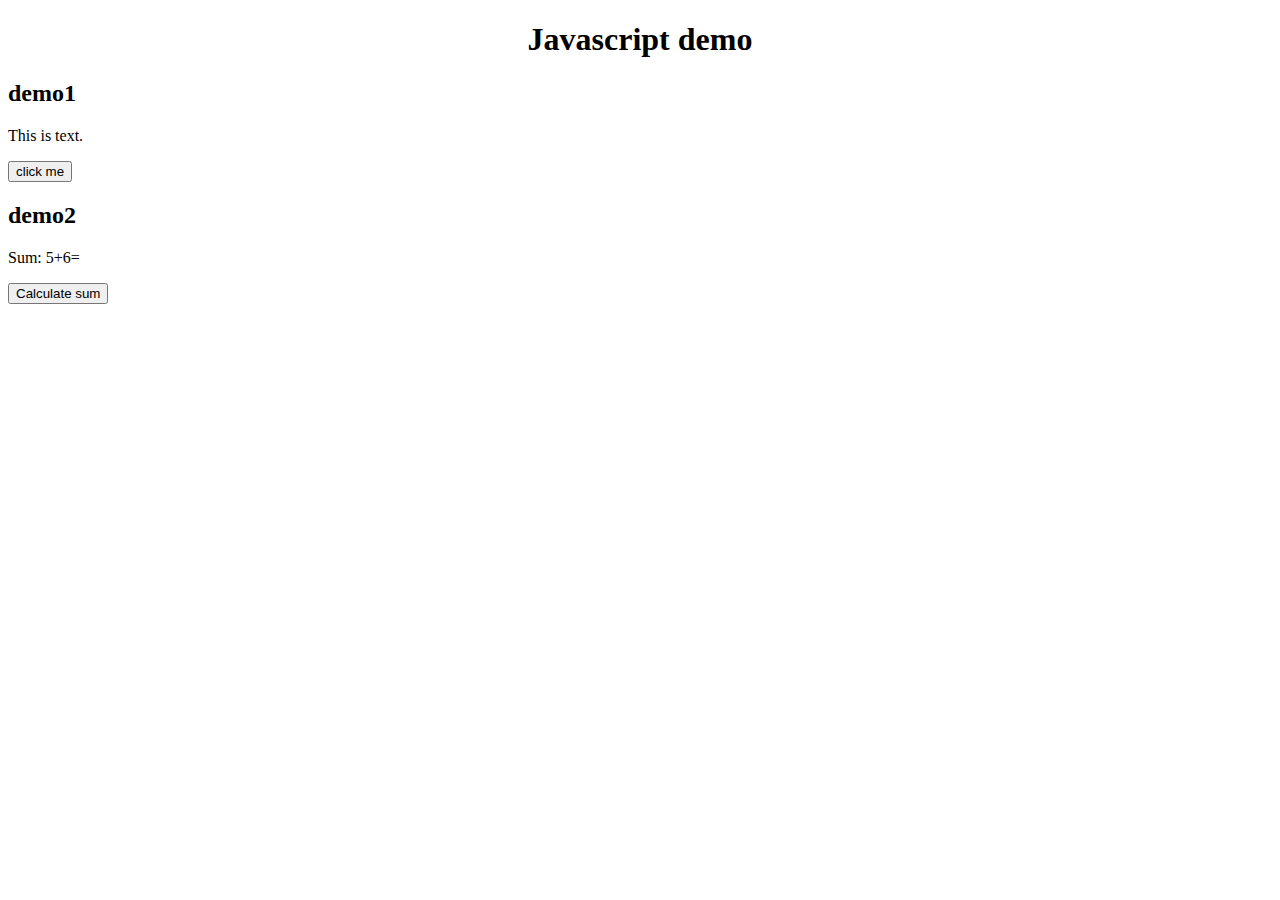
<file: index.html>
<!DOCTYPE html>
<html lang="en">
<head>
    <meta charset="UTF-8">
    <meta name="viewport" content="width=device-width, initial-scale=1.0">
    <title>JS Practice</title>
    <script src="script.js"></script>
</head>
<body>
    <div class="ply1">
        <h1 style="text-align: center;">Javascript demo</h1>
        <h2>demo1</h2>
        <p id="demo1">This is text.</p>
        <button onclick="changePara()">click me</button>
    </div>
    <div>
        <h2>demo2</h2>
        <p id="demo2">Sum: 5+6=</p>
        <button onclick="sum()">Calculate sum</button>
    </div>
</body>
</html>
</file>
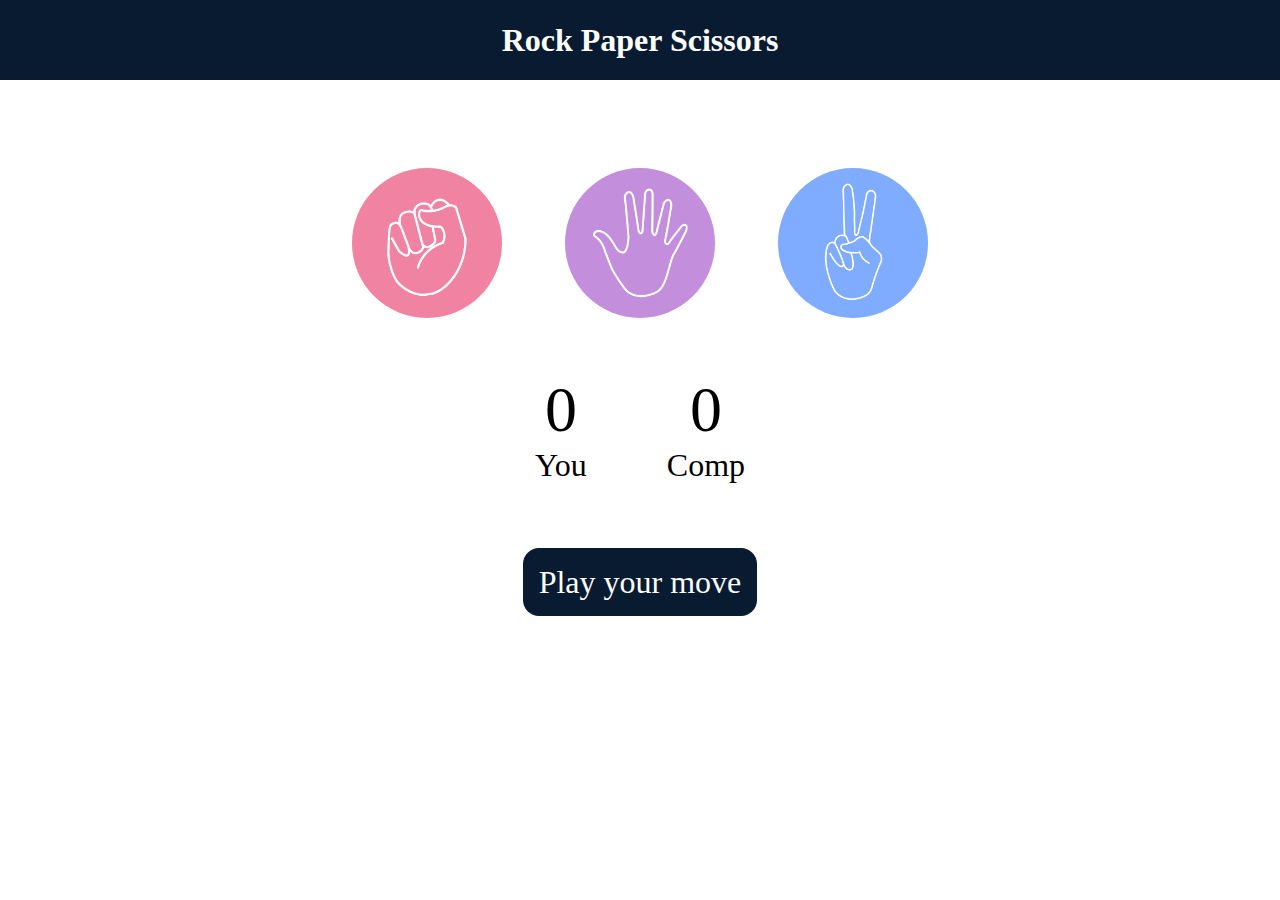
<file: RockPaperScissors/index.html>
<!DOCTYPE html>
<html lang="en">
  <head>
    <meta charset="UTF-8" />
    <meta name="viewport" content="width=device-width, initial-scale=1.0" />
    <title>Rock Paper Scissors Game</title>
    <link rel="stylesheet" href="style.css" />
  </head>
  <body>
    <h1>Rock Paper Scissors</h1>
    <div class="choices">
      <div class="choice" id="rock">
        <img src="./images/rock.png" />
      </div>
      <div class="choice" id="paper">
        <img src="./images/paper.png" />
      </div>
      <div class="choice" id="scissors">
        <img src="./images/scissors.png" />
      </div>
    </div>

    <div class="score-board">
      <div class="score">
        <p id="user-score">0</p>
        <p>You</p>
      </div>
      <div class="score">
        <p id="comp-score">0</p>
        <p>Comp</p>
      </div>
    </div>

    <div class="msg-container">
      <p id="msg">Play your move</p>
    </div>
    <script src="app.js"></script>
  </body>
</html>
</file>
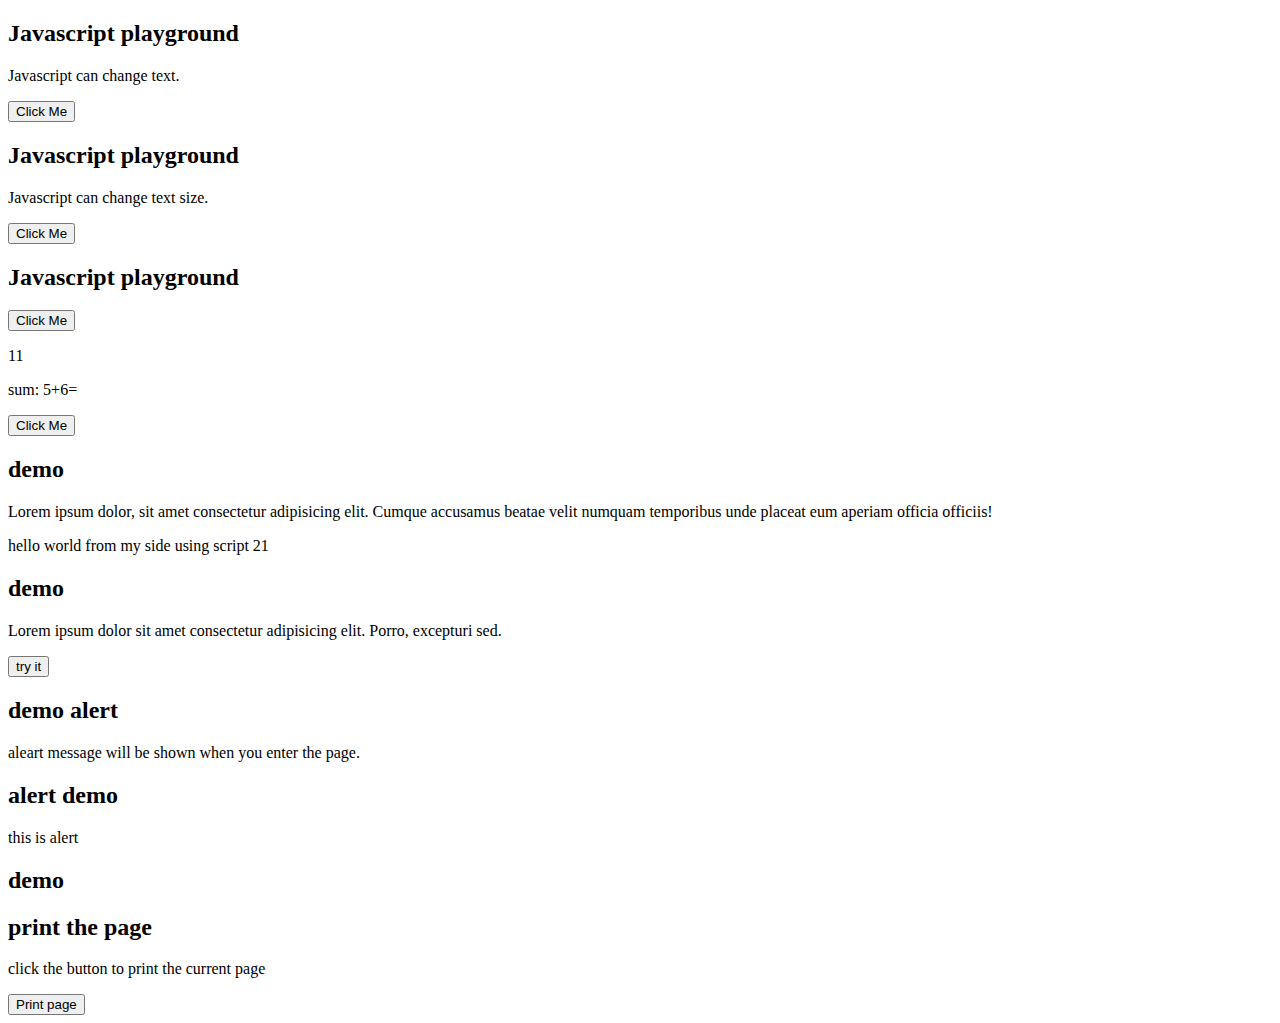
<file: index0.html>
<!DOCTYPE html>
<html lang="en">
<head>
    <meta charset="UTF-8">
    <meta name="viewport" content="width=device-width, initial-scale=1.0">
    <title>Javascript Practice</title>
</head>
<body>
    <!--  -->
    <div class="ply-1">
        <h2> Javascript playground</h2>

            <p id="demo1">Javascript can change text.</p>
            <button onclick="document.getElementById('demo1').innerHTML='Hello from my side'">Click Me</button>
    </div>
<!--  -->
    <div class="ply-1">
        <h2> Javascript playground</h2>

            <p id="demo2">Javascript can change text size.</p>
            <button onclick="document.getElementById('demo2').style.fontSize='21px'">Click Me</button>
    </div>
<!--  -->
    <div class="ply-1">
        <h2> Javascript playground</h2>

            <p id="demo3" style="display: none;">Javascript can change text size.</p>
            <button onclick="document.getElementById('demo3').style.display='block'">Click Me</button>
    </div>
<!--  -->
    <div>
        <p id="demo4">sum: 5+6=</p>
        <script>
            document.getElementById("demo4").innerHTML = 5 + 6;
        </script>
    </div>
<!--  -->
    <div>
        <p id="demo5">sum: 5+6=</p>
        <script>
            function sum() {
                document.getElementById("demo5").innerHTML = 5 + 6;
            }
        </script>
        <button onclick="sum()">Click Me</button>
    </div>
    <!--  -->
    <div>
        <h2>demo</h2>
        <p>Lorem ipsum dolor, sit amet consectetur adipisicing elit. Cumque accusamus beatae velit numquam temporibus unde placeat eum aperiam officia officiis!</p>
        <script>
            document.write("hello world from my side using script ");
            document.write(5+16);
        </script>
    </div>
    <!--  -->
    <div>
        <h2>demo</h2>
        <p>Lorem ipsum dolor sit amet consectetur adipisicing elit. Porro, excepturi sed.</p>
        <button onclick="document.write(5+16)">try it</button>
    </div>
<!--  -->
    <div>
        <h2>demo alert</h2>
        <p>aleart message will be shown when you enter the page.</p>
        <script>
            window.alert("you are hacked and welcome to js learning world");
        </script>
    </div>
    <!--  -->
    <div>
        <h2>alert demo</h2>
        <p>this is alert</p>
        <script>
            alert(100+8);
        </script>
    </div>
    <!--  -->
    <div>
        <h2>demo</h2>
        <script>
            console.log("this is printed in console");
            console.log(5+6);
        </script>
    </div>
    <!--  -->
    <div>
        <h2>print the page</h2>
        <p>click the button to print the current page</p>
        <button onclick="window.print()">Print page</button>
    </div>
</body>
</html>
</file>
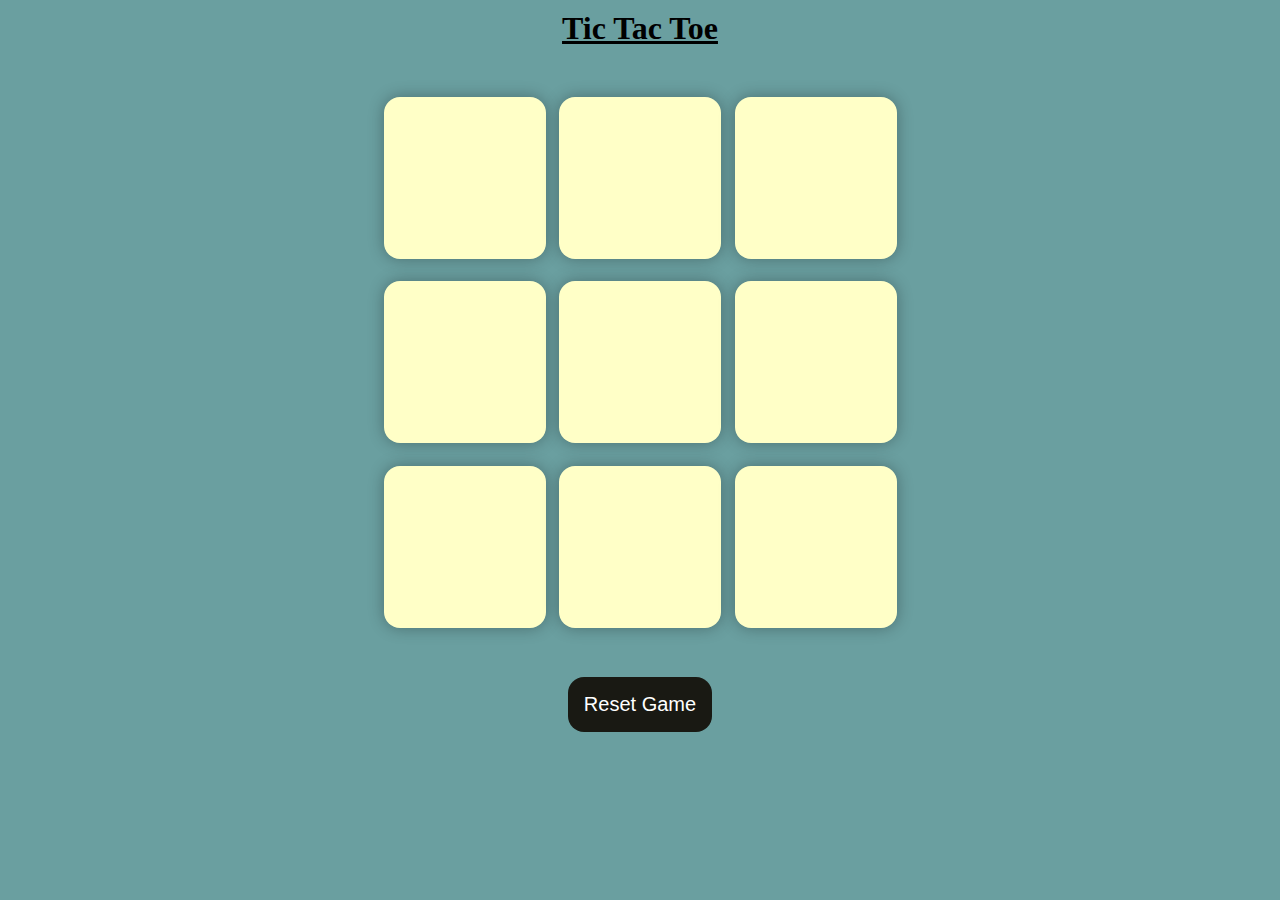
<file: tic_tac_toe.html>
<!DOCTYPE html>
<html lang="en">
  <head>
    <meta charset="UTF-8" />
    <meta name="viewport" content="width=device-width, initial-scale=1.0" />
    <title>Tic-Tac-Toe Game</title>
    <link rel="stylesheet" href="tic_tac_toe.css" />
  </head>
  <body>
    <div class="msg-container hide">
      <p id="msg">Winner</p>
      <button id="new-btn">New Game</button>
    </div>
    <main>
      <h1 style="text-decoration:underline; margin-top: 10px;">Tic Tac Toe</h1>
      <div class="container">
        <div class="game">
          <button class="box"></button>
          <button class="box"></button>
          <button class="box"></button>
          <button class="box"></button>
          <button class="box"></button>
          <button class="box"></button>
          <button class="box"></button>
          <button class="box"></button>
          <button class="box"></button>
        </div>
      </div>
      <button id="reset-btn">Reset Game</button>
    </main>
    <script src="tic_tac_toe.js"></script>
  </body>
</html>
</file>
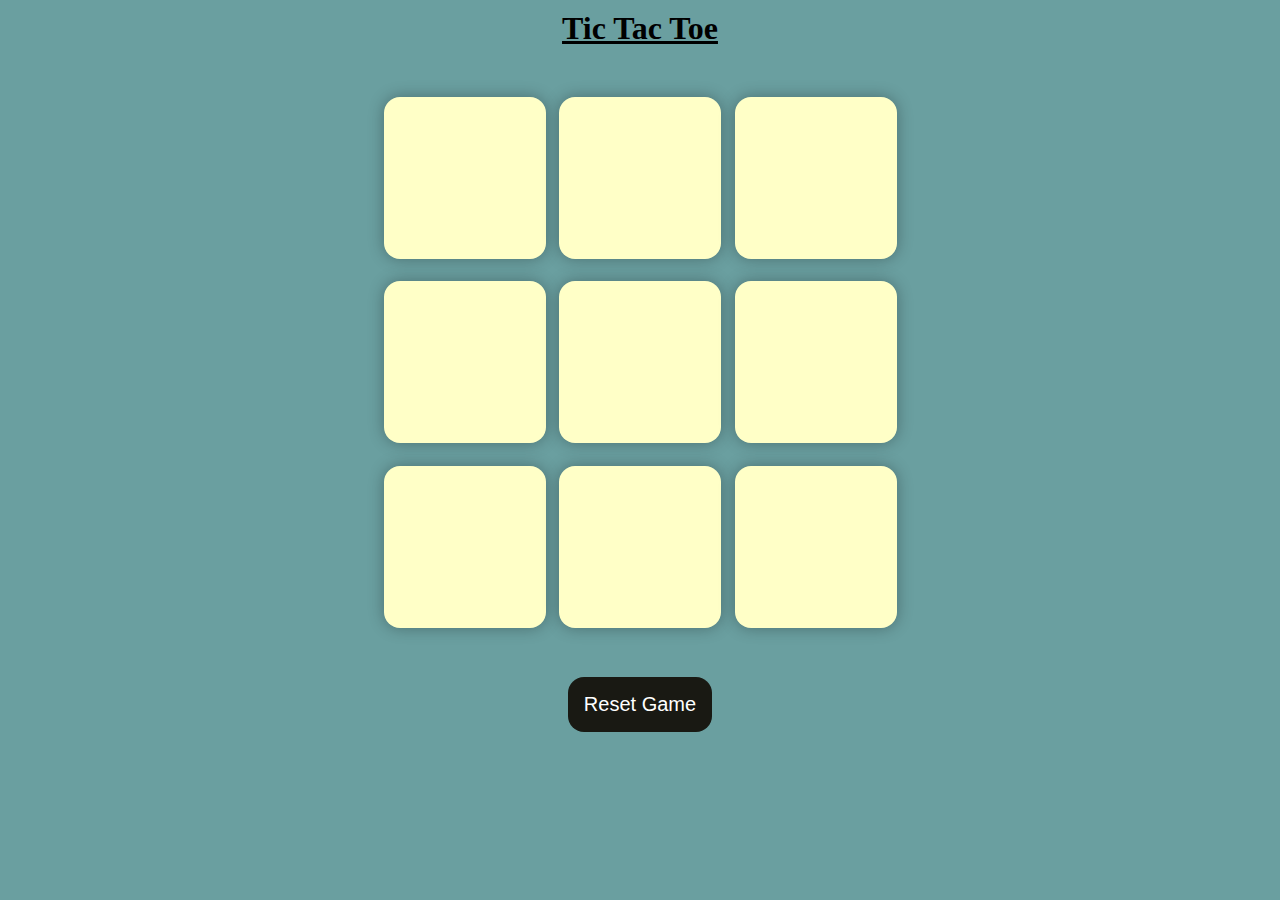
<file: TicTacToe/tic_tac_toe.html>
<!DOCTYPE html>
<html lang="en">
  <head>
    <meta charset="UTF-8" />
    <meta name="viewport" content="width=device-width, initial-scale=1.0" />
    <title>Tic-Tac-Toe Game</title>
    <link rel="stylesheet" href="tic_tac_toe.css" />
  </head>
  <body>
    <div class="msg-container hide">
      <p id="msg">Winner</p>
      <button id="new-btn">New Game</button>
    </div>
    <main>
      <h1 style="text-decoration:underline; margin-top: 10px;">Tic Tac Toe</h1>
      <div class="container">
        <div class="game">
          <button class="box"></button>
          <button class="box"></button>
          <button class="box"></button>
          <button class="box"></button>
          <button class="box"></button>
          <button class="box"></button>
          <button class="box"></button>
          <button class="box"></button>
          <button class="box"></button>
        </div>
      </div>
      <button id="reset-btn">Reset Game</button>
    </main>
    <script src="app.js"></script>
  </body>
</html>
</file>
<file: RockPaperScissors/style.css>
* {
  margin: 0;
  padding: 0;
  text-align: center;
}

h1 {
  background-color: #081b31;
  color: #fff;
  height: 5rem;
  line-height: 5rem;
}

.choice {
  height: 165px;
  width: 165px;
  border-radius: 50%;
  display: flex;
  justify-content: center;
  align-items: center;
}

.choice:hover {
  cursor: pointer;
  background-color: #081b31;
}

img {
  height: 150px;
  width: 150px;
  object-fit: cover;
  border-radius: 50%;
}

.choices {
  display: flex;
  justify-content: center;
  align-items: center;
  gap: 3rem;
  margin-top: 5rem;
}

.score-board {
  display: flex;
  justify-content: center;
  align-items: center;
  font-size: 2rem;
  margin-top: 3rem;
  gap: 5rem;
}

#user-score,
#comp-score {
  font-size: 4rem;
}

.msg-container {
  margin-top: 5rem;
}

#msg {
  background-color: #081b31;
  color: #fff;
  font-size: 2rem;
  display: inline;
  padding: 1rem;
  border-radius: 1rem;
}
</file>
<file: tic_tac_toe.css>
* {
  margin: 0;
  padding: 0;
}

body {
  background-color: #6a9fa0;
  text-align: center;
}

.container {
  height: 70vh;
  display: flex;

  justify-content: center;
  align-items: center;
}

.game {
  height: 60vmin;
  width: 60vmin;
  display: flex;
  flex-wrap: wrap;
  justify-content: center;
  align-items: center;
  gap: 1.5vmin;
}

.box {
  height: 18vmin;
  width: 18vmin;
  border-radius: 1rem;
  border: none;
  box-shadow: 0 0 1rem rgba(0, 0, 0, 0.3);
  font-size: 8vmin;
  color: #b0413e;
  background-color: #ffffc7;
}

#reset-btn {
  padding: 1rem;
  font-size: 1.25rem;
  background-color: #191913;
  color: #fff;
  border-radius: 1rem;
  border: none;
}

#new-btn {
  padding: 1rem;
  font-size: 1.25rem;
  background-color: #191913;
  color: #fff;
  border-radius: 1rem;
  border: none;
}

#msg {
  color: #ffffc7;
  font-size: 5vmin;
}

.msg-container {
  height: 100vmin;
  display: flex;
  justify-content: center;
  align-items: center;
  flex-direction: column;
  gap: 4rem;
}

.hide {
  display: none;
}
</file>
<file: TicTacToe/tic_tac_toe.css>
* {
  margin: 0;
  padding: 0;
}

body {
  background-color: #6a9fa0;
  text-align: center;
}

.container {
  height: 70vh;
  display: flex;

  justify-content: center;
  align-items: center;
}

.game {
  height: 60vmin;
  width: 60vmin;
  display: flex;
  flex-wrap: wrap;
  justify-content: center;
  align-items: center;
  gap: 1.5vmin;
}

.box {
  height: 18vmin;
  width: 18vmin;
  border-radius: 1rem;
  border: none;
  box-shadow: 0 0 1rem rgba(0, 0, 0, 0.3);
  font-size: 8vmin;
  color: #b0413e;
  background-color: #ffffc7;
}

#reset-btn {
  padding: 1rem;
  font-size: 1.25rem;
  background-color: #191913;
  color: #fff;
  border-radius: 1rem;
  border: none;
}

#new-btn {
  padding: 1rem;
  font-size: 1.25rem;
  background-color: #191913;
  color: #fff;
  border-radius: 1rem;
  border: none;
}

#msg {
  color: #ffffc7;
  font-size: 5vmin;
}

.msg-container {
  height: 100vmin;
  display: flex;
  justify-content: center;
  align-items: center;
  flex-direction: column;
  gap: 4rem;
}

.hide {
  display: none;
}
</file>
